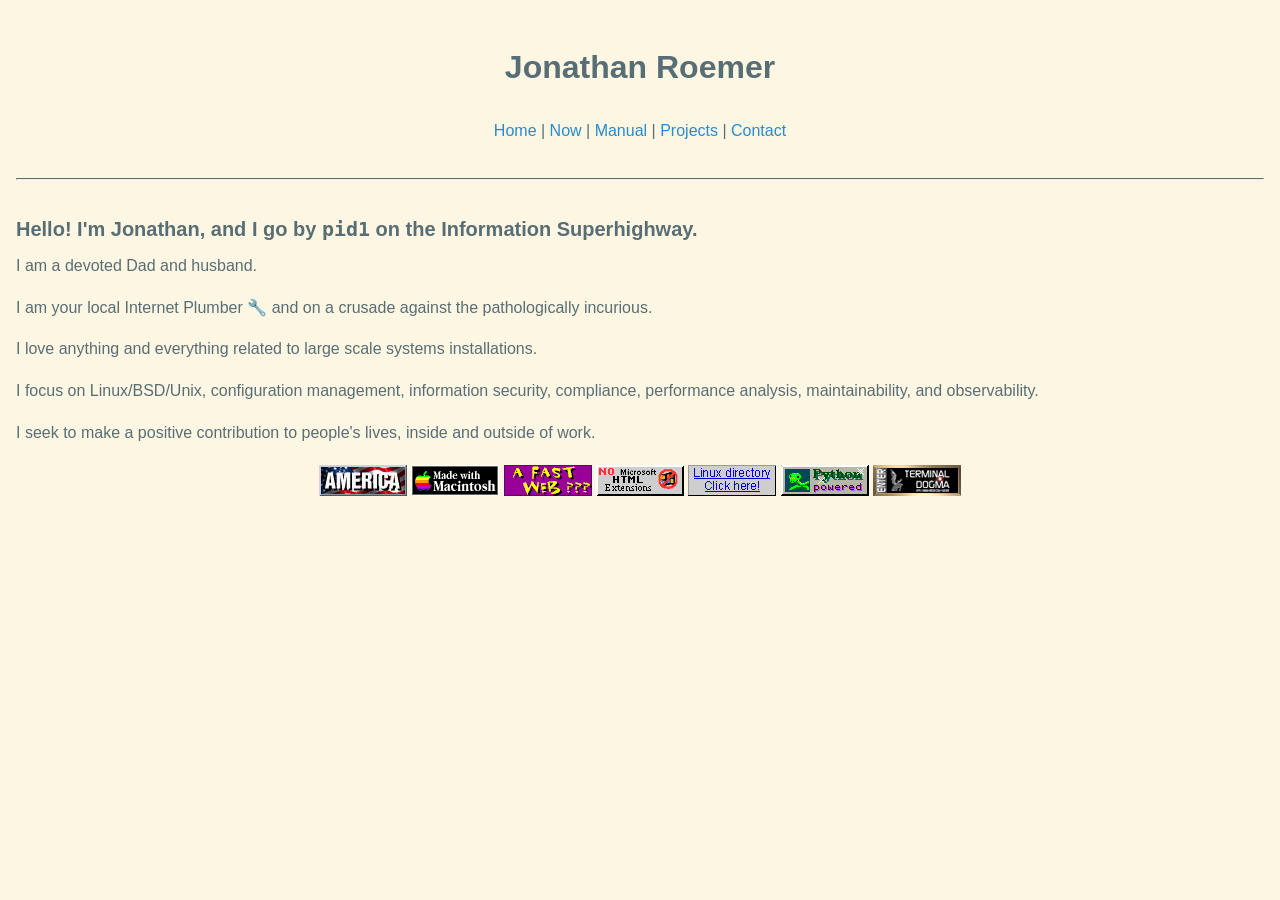
<file: static/index.html>
<!DOCTYPE html>
<html lang="en">
<head>
    <meta charset="UTF-8">
    <meta name="viewport" content="width=device-width, initial-scale=1.0">
    <title>pid1</title>
    <link rel="stylesheet" href="twobraincells.css">
</head>

<body>
<header style="margin: 0; text-align: center;">
    <br>
    <h1 style="margin: 0; text-align: center;">Jonathan Roemer</h1>
    <br>
    <nav>
        <a href="index.html">Home</a> &vert;
        <a href="now.html">Now</a> &vert;
        <a href="manual.html">Manual</a> &vert;
        <a href="projects.html">Projects</a> &vert;
        <a href="contact.html">Contact</a>
    </nav>
    <br>
    <hr>
    <br>

</header>

    <main>
        <h4>Hello! I'm Jonathan, and I go by <code>pid1</code> on the Information Superhighway.</h4>
        <p>I am a devoted Dad and husband.</p>
        <p>I am your local Internet Plumber 🔧 and on a crusade against the pathologically incurious.</p>
        <p>I love anything and everything related to large scale systems installations.</p>
        <p>I focus on Linux/BSD/Unix, configuration management, information security, compliance, performance analysis, maintainability, and observability.</p>
        <p>I seek to make a positive contribution to people's lives, inside and outside of work.</p>
    </main>

    <footer>
        <div style="text-align: center; margin-top: 20px;">
            <img src="america.gif">
            <img src="mac.gif">
            <img src="fastweb.gif">
            <img src="microsoft_html.gif">
            <a href="https://lwn.net/"><img src="linux.gif"></a>
            <a href="https://github.com/pid1/espressifyourself"><img src="python.gif"></a>
            <a href="https://man7.org/linux/man-pages/index.html"><img src="eva.jpg"></a>
        </div>
    </footer>

</body>
</html>
</file>
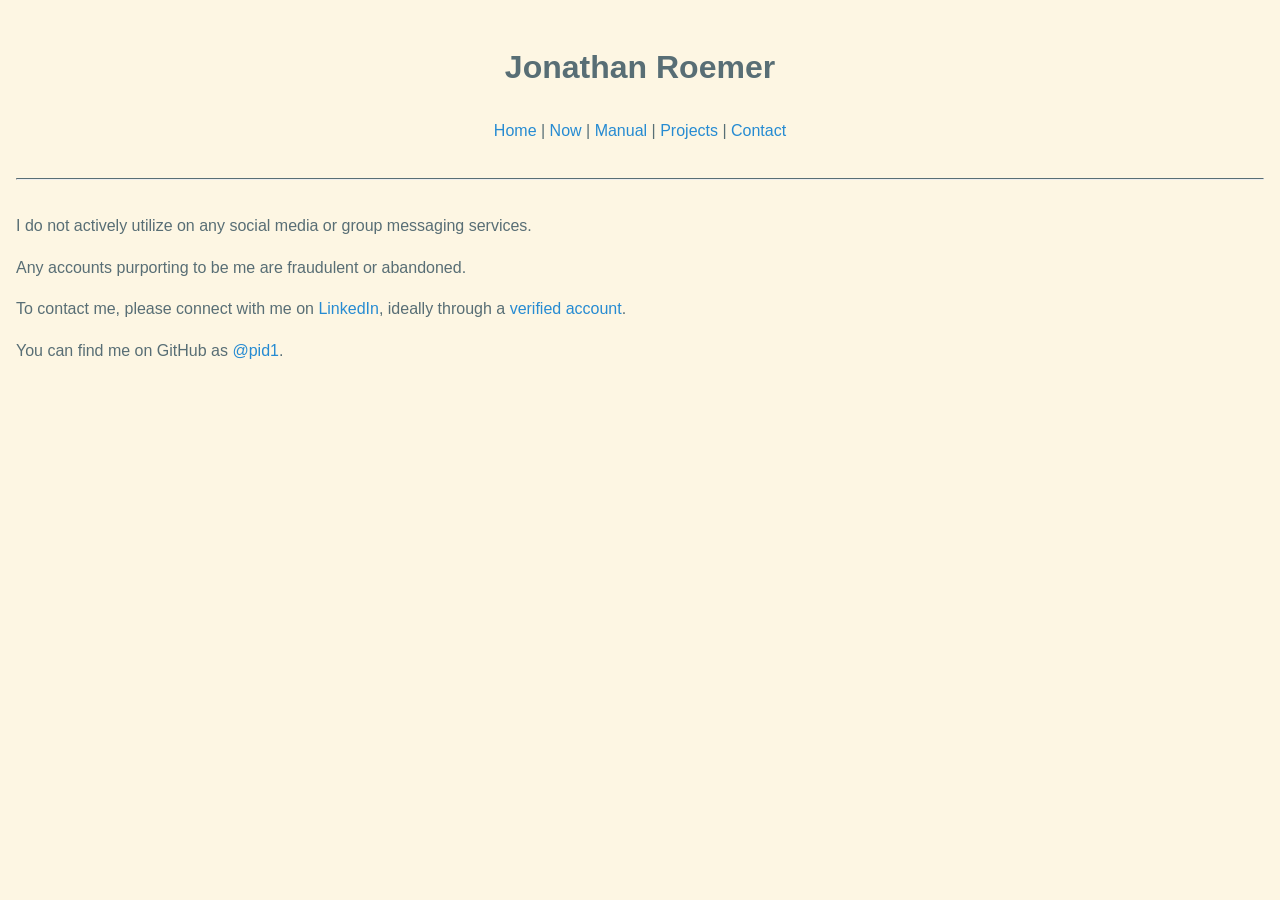
<file: static/contact.html>
<!DOCTYPE html>
<html lang="en">
<head>
    <meta charset="UTF-8">
    <meta name="viewport" content="width=device-width, initial-scale=1.0">
    <title>man 8 pid1</title>
    <link rel="stylesheet" href="twobraincells.css">
</head>

<body>
<header style="margin: 0; text-align: center;">
    <br>
    <h1 style="margin: 0; text-align: center;">Jonathan Roemer</h1>
    <br>
    <nav>
        <a href="index.html">Home</a> &vert;
        <a href="now.html">Now</a> &vert;
        <a href="manual.html">Manual</a> &vert;
        <a href="projects.html">Projects</a> &vert;
        <a href="contact.html">Contact</a>
    </nav>
    <br>
    <hr>
    <br>

</header>

    <main>
        <p>I do not actively utilize on any social media or group messaging services.</p>
        <p>Any accounts purporting to be me are fraudulent or abandoned.</p>
        <p>To contact me, please connect with me on <a href="https://www.linkedin.com/in/jroemer/">LinkedIn</a>, ideally through a <a href="https://www.linkedin.com/help/linkedin/answer/a1359065">verified account</a>.</p>
        <p>You can find me on GitHub as <a href="https://github.com/pid1">@pid1</a>.</p>
    </main>

</body>

</html>
</file>
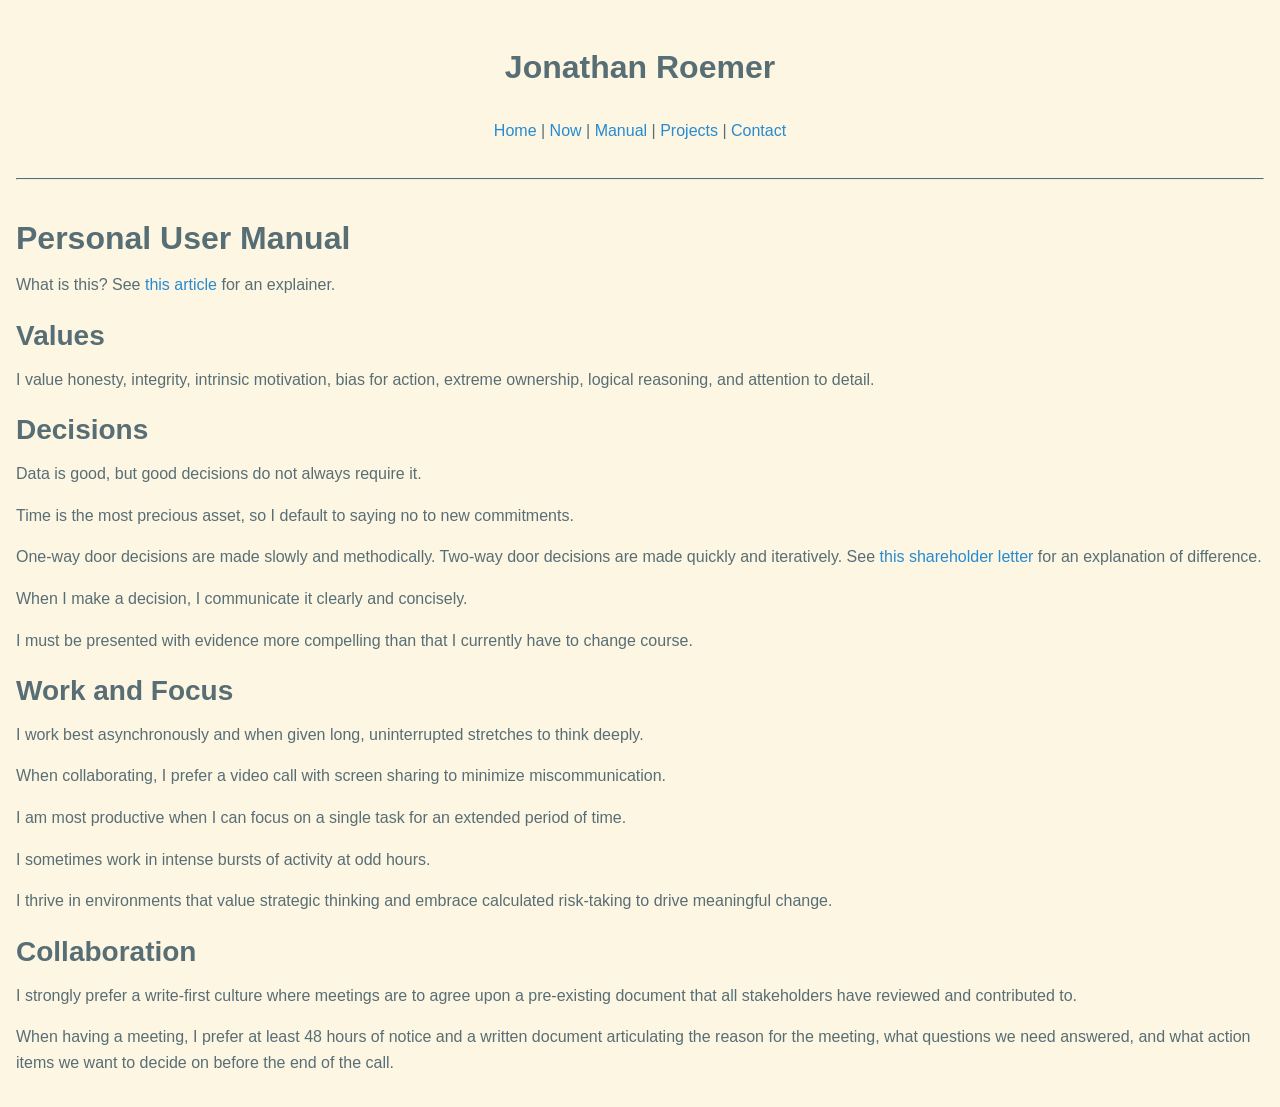
<file: static/manual.html>
<!DOCTYPE html>
<html lang="en">
<head>
    <meta charset="UTF-8">
    <meta name="viewport" content="width=device-width, initial-scale=1.0">
    <title>man 1 pid1</title>
    <link rel="stylesheet" href="twobraincells.css">
</head>

<body>
<header style="margin: 0; text-align: center;">
    <br>
    <h1 style="margin: 0; text-align: center;">Jonathan Roemer</h1>
    <br>
    <nav>
        <a href="index.html">Home</a> &vert;
        <a href="now.html">Now</a> &vert;
        <a href="manual.html">Manual</a> &vert;
        <a href="projects.html">Projects</a> &vert;
        <a href="contact.html">Contact</a>
    </nav>
    <br>
    <hr>
    <br>

</header>

    <main>
        <h1>Personal User Manual</h1>
        <p>What is this? See <a href="https://www.flexos.work/learn/the-best-personal-user-manual-for-work-guide-template">this article</a> for an explainer.</p>
        <h2>Values</h2>
        <p>I value honesty, integrity, intrinsic motivation, bias for action, extreme ownership, logical reasoning, and attention to detail.</p>
        <h2>Decisions</h2>
        <p>Data is good, but good decisions do not always require it.</p>
        <p>Time is the most precious asset, so I default to saying no to new commitments.</p>
        <p>One-way door decisions are made slowly and methodically. Two-way door decisions are made quickly and iteratively. See <a href="http://sec.gov/Archives/edgar/data/1018724/000119312516530910/d168744dex991.htm">this shareholder letter</a> for an explanation of difference.</p>
        <p>When I make a decision, I communicate it clearly and concisely.</p>
        <p>I must be presented with evidence more compelling than that I currently have to change course.</p>
        <h2>Work and Focus</h2>
        <p>I work best asynchronously and when given long, uninterrupted stretches to think deeply.</p>
        <p>When collaborating, I prefer a video call with screen sharing to minimize miscommunication.</p>
        <p>I am most productive when I can focus on a single task for an extended period of time.</p>
        <p>I sometimes work in intense bursts of activity at odd hours.</p>
        <p>I thrive in environments that value strategic thinking and embrace calculated risk-taking to drive meaningful change.</p>
        <h2>Collaboration</h2>
        <p>I strongly prefer a write-first culture where meetings are to agree upon a pre-existing document that all stakeholders have reviewed and contributed to.</p>
        <p>When having a meeting, I prefer at least 48 hours of notice and a written document articulating the reason for the meeting, what questions we need answered, and what action items we want to decide on before the end of the call.</p>

    </main>

</body>

</html>
</file>
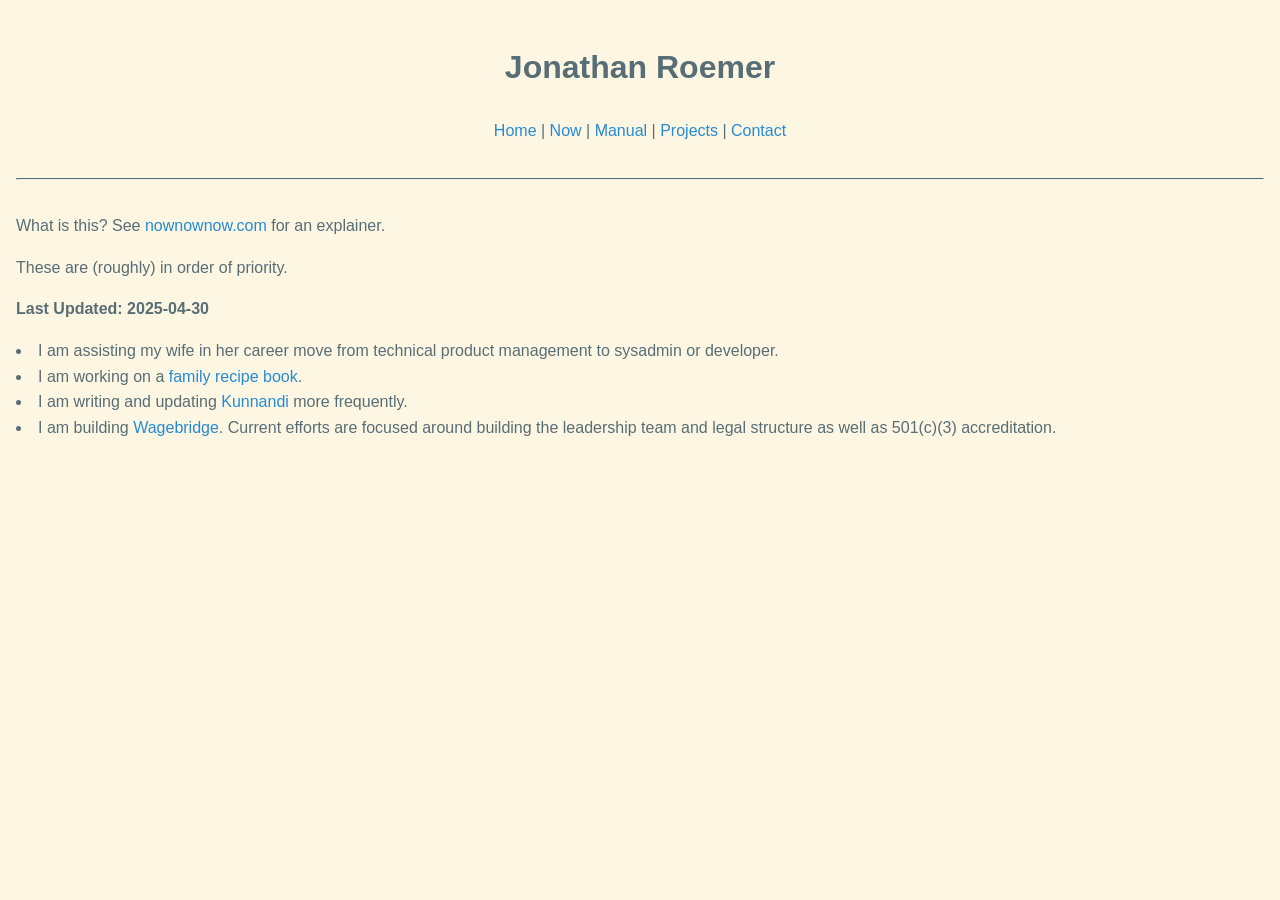
<file: static/now.html>
<!DOCTYPE html>
<html lang="en">
<head>
    <meta charset="UTF-8">
    <meta name="viewport" content="width=device-width, initial-scale=1.0">
    <title>man 7 pid1</title>
    <link rel="stylesheet" href="twobraincells.css">
</head>

<body>
<header style="margin: 0; text-align: center;">
    <br>
    <h1 style="margin: 0; text-align: center;">Jonathan Roemer</h1>
    <br>
    <nav>
        <a href="index.html">Home</a> &vert;
        <a href="now.html">Now</a> &vert;
        <a href="manual.html">Manual</a> &vert;
        <a href="projects.html">Projects</a> &vert;
        <a href="contact.html">Contact</a>
    </nav>
    <br>
    <hr>
    <br>

</header>

    <main>
        <p>What is this? See <a href="https://nownownow.com/about">nownownow.com</a> for an explainer.</p>
        <p>These are (roughly) in order of priority.</p>
        <p><strong>Last Updated: 2025-04-30</strong></p>
        <li>I am assisting my wife in her career move from technical product management to sysadmin or developer.</li>
        <li>I am working on a <a href="https://github.com/pid1/recipes">family recipe book</a>.</li>
        <li>I am writing and updating <a href="https://github.com/pid1/kunnandi">Kunnandi</a> more frequently.</li>
        <li>I am building <a href="https://wagebridge.org/">Wagebridge</a>. Current efforts are focused around building the leadership team and legal structure as well as 501(c)(3) accreditation.</li>
    </main>

</body>

</html>
</file>
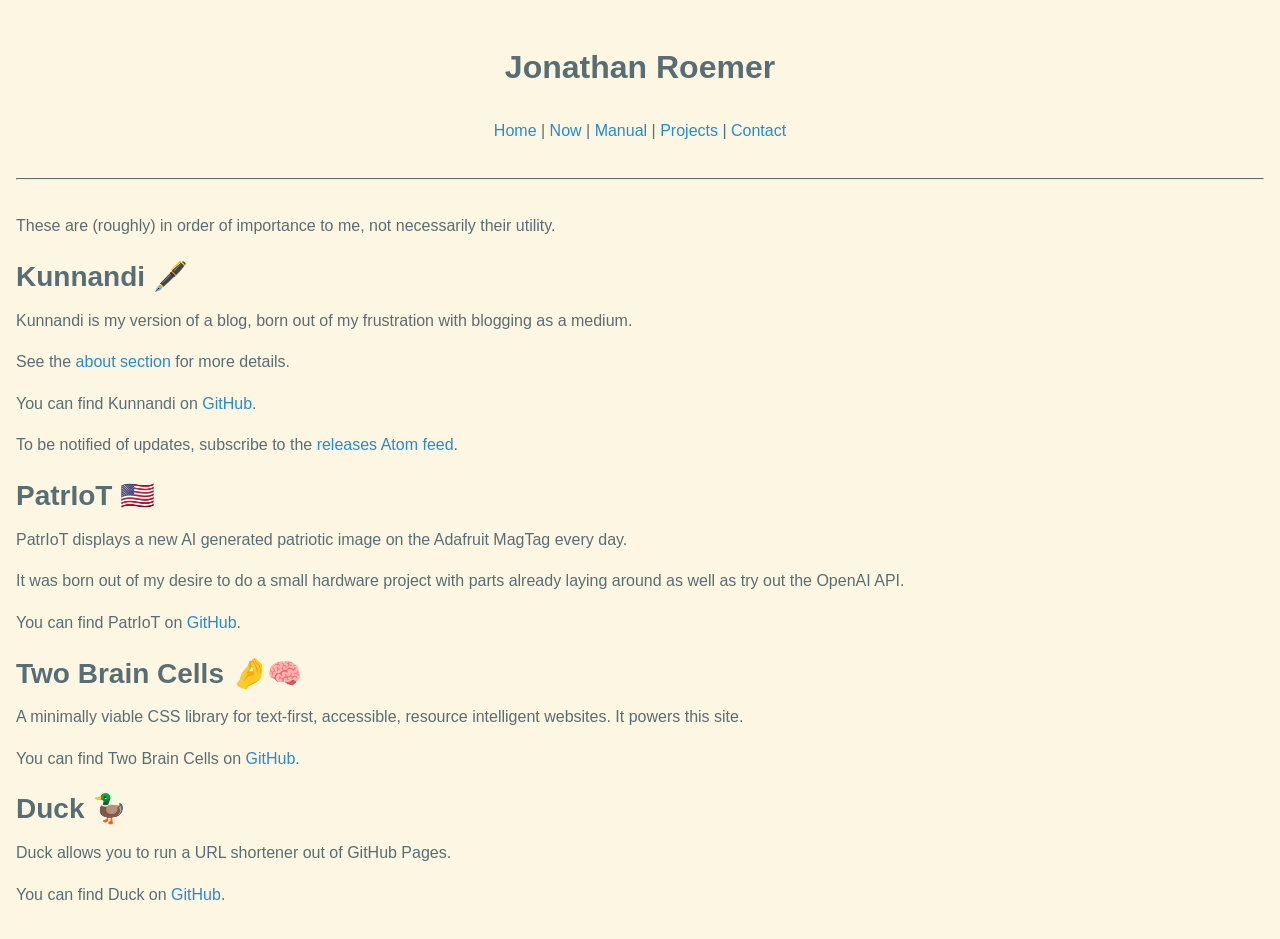
<file: static/projects.html>
<!DOCTYPE html>
<html lang="en">
<head>
    <meta charset="UTF-8">
    <meta name="viewport" content="width=device-width, initial-scale=1.0">
    <title>man 2 pid1</title>
    <link rel="stylesheet" href="twobraincells.css">
</head>

<body>
<header style="margin: 0; text-align: center;">
    <br>
    <h1 style="margin: 0; text-align: center;">Jonathan Roemer</h1>
    <br>
    <nav>
        <a href="index.html">Home</a> &vert;
        <a href="now.html">Now</a> &vert;
        <a href="manual.html">Manual</a> &vert;
        <a href="projects.html">Projects</a> &vert;
        <a href="contact.html">Contact</a>
    </nav>
    <br>
    <hr>
    <br>

</header>

    <main>
        <p>These are (roughly) in order of importance to me, not necessarily their utility.</p>
        <h2>Kunnandi 🖋️</h2>
        <p>Kunnandi is my version of a blog, born out of my frustration with blogging as a medium.</p>
        <p>See the <a href="https://github.com/pid1/kunnandi?tab=readme-ov-file#about">about section</a> for more details.</p>
        <p>You can find Kunnandi on <a href="https://github.com/pid1/kunnandi">GitHub</a>.</p>
        <p>To be notified of updates, subscribe to the <a href="https://github.com/pid1/kunnandi/releases.atom">releases Atom feed</a>.</p>
        <h2>PatrIoT 🇺🇸</h2>
        <p>PatrIoT displays a new AI generated patriotic image on the Adafruit MagTag every day.</p>
        <p>It was born out of my desire to do a small hardware project with parts already laying around as well as try out the OpenAI API.</p>
        <p>You can find PatrIoT on <a href="https://github.com/pid1/patriot">GitHub</a>.</p>
        <h2>Two Brain Cells 🤌🧠</h2>
        <p>A minimally viable CSS library for text-first, accessible, resource intelligent websites. It powers this site.</p>
        <p>You can find Two Brain Cells on <a href="https://github.com/pid1/twobraincells">GitHub</a>.</p>
        <h2>Duck 🦆</h2>
        <p>Duck allows you to run a URL shortener out of GitHub Pages.</p>
        <p>You can find Duck on <a href="https://github.com/pid1/duck">GitHub</a>.</p>
    </main>

</body>

</html>
</file>
<file: static/twobraincells.css>
/* twobraincells.css - A minimally viable CSS library for text-first, accessible, resource intelligent websites */

body, h1, h2, h3, h4, h5, h6, p, a {
    margin: 0;
    padding: 0;
    font-family: sans-serif;
    line-height: 1.6;
    color: #586e75;
    text-align: left;
}

body {
    margin: 0;
    padding: 1rem;
    background-color: #fdf6e3;
}

h1, h2, h3, h4, h5, h6 {
    font-weight: bold;
    margin-bottom: 0.5rem;
}

h1 {
    font-size: 2rem;
}

h2 {
    font-size: 1.75rem;
}

h3 {
    font-size: 1.5rem;
}

h4 {
    font-size: 1.25rem;
}

h5 {
    font-size: 1rem;
}

h6 {
    font-size: 0.875rem;
}

p {
    margin-bottom: 1rem;
}

a {
    color: #268bd2;
    text-decoration: none;
}

a:visited {
    color: #6c71c4;
}

a:hover {
    text-decoration: underline;
}

@media (max-width: 768px) {
    body {
        padding: 0.5rem;
    }

    h1 {
        font-size: 1.75rem;
    }

    h2 {
        font-size: 1.5rem;
    }

    h3 {
        font-size: 1.25rem;
    }

    h4 {
        font-size: 1rem;
    }

    h5 {
        font-size: 0.875rem;
    }

    h6 {
        font-size: 0.75rem;
    }
}

hr {
    border-top: 1px solid #586e75;
}
</file>
